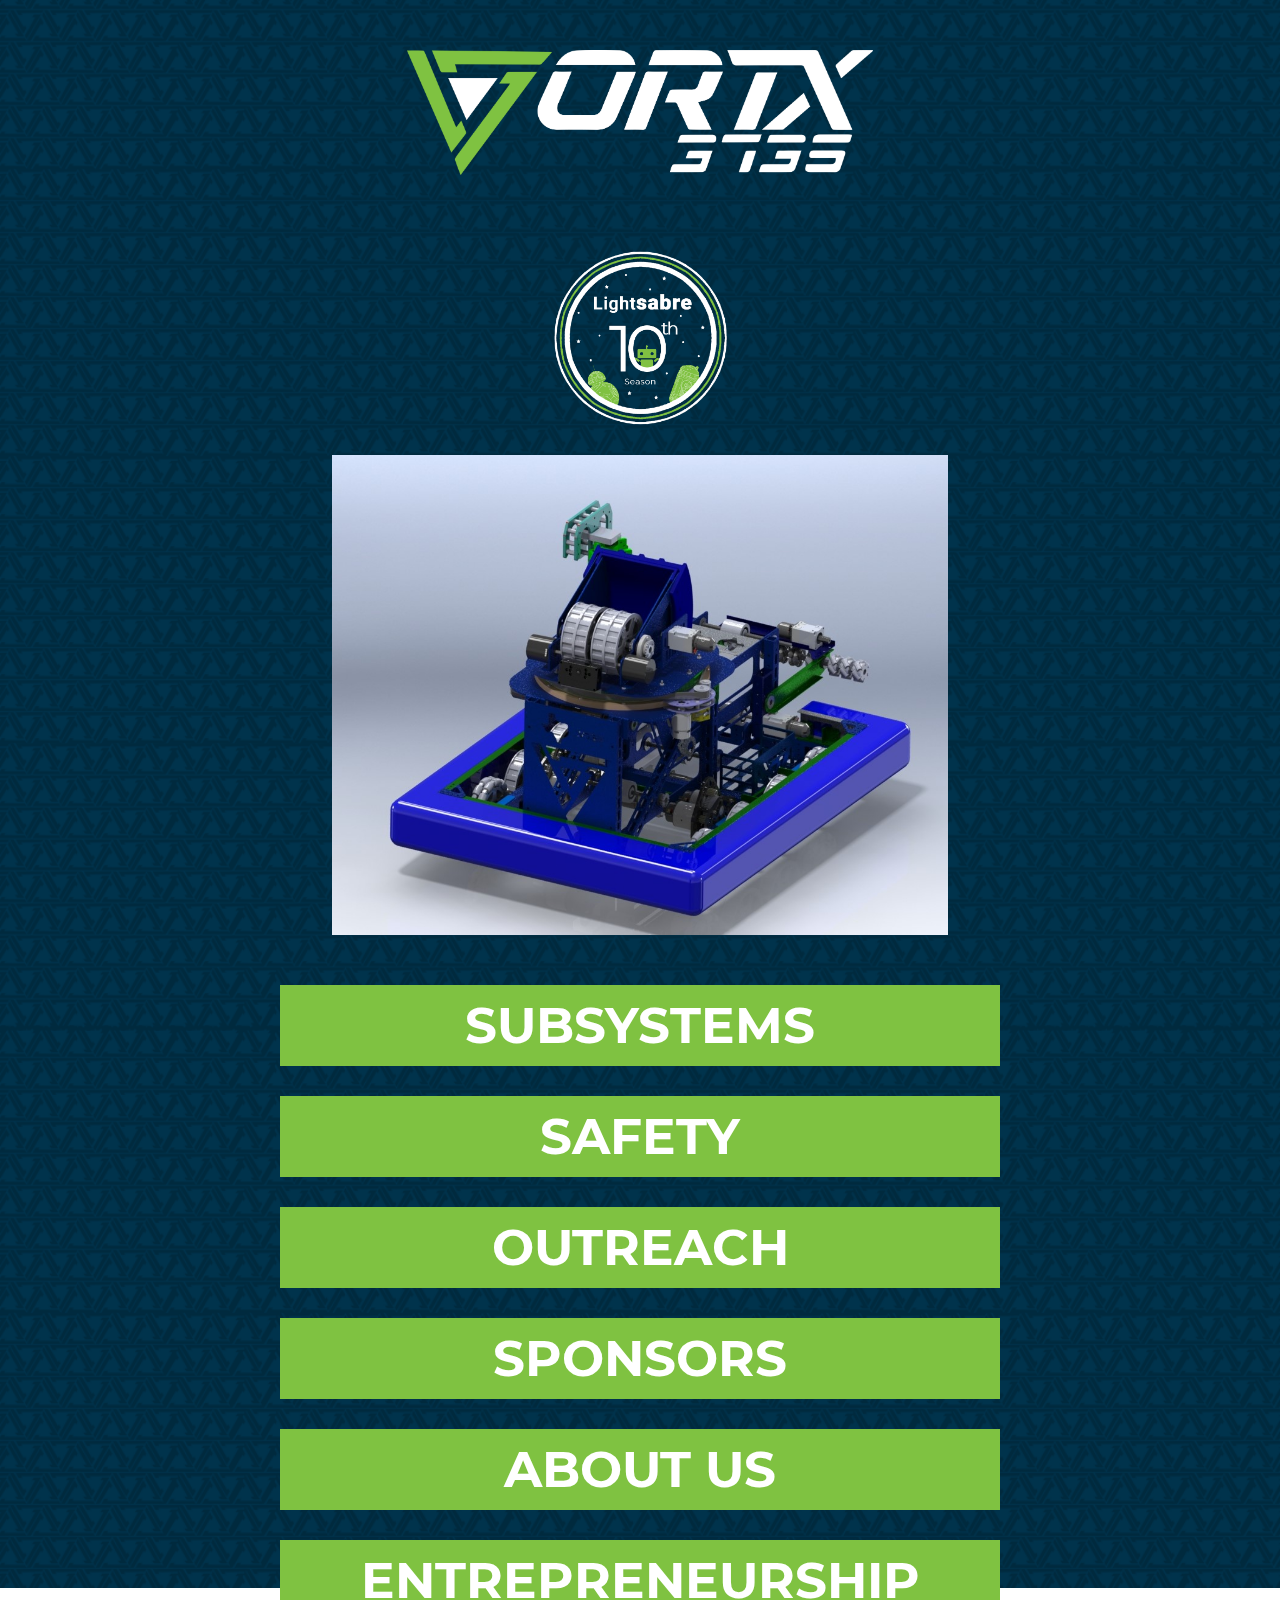
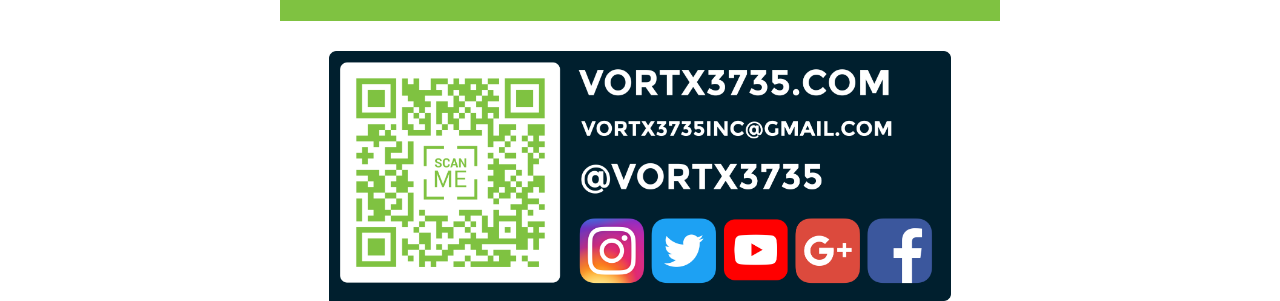
<file: index.html>
<!DOCTYPE html>
<html>
<head>
	<title>VorTX 3735 - Destination: Deep Space Website</title>
	<!--Prevent Right Click-->
	<script type="text/javascript"> 
		document.addEventListener('contextmenu', event => event.preventDefault());
	</script>
	<link rel="stylesheet" type="text/css" href="main.css">
</head>
<body>
	<div id="wrapper">
		<img src="Images/Logotype_White.png" id="logotype_TitlePage">
		<img src="Images/VorTX_TShirt_Patch_official_1-edit.png" id="robotLogo">
		<img src="Images/2020_final robot.JPG" id="robotImage">
		<ul id="linksList">
			<li><a href="HTML/subsystems.html">SUBSYSTEMS</a></li>
			<li><a href="HTML/safety.html">SAFETY</a></li>
			<li><a href="HTML/outreach.html">OUTREACH</a></li>
			<li><a href="HTML/sponsors.html">SPONSORS</a></li>
			<li><a href="HTML/about us.html">ABOUT US</a></li>
			<li><a href="HTML/entrepreneurship.html">ENTREPRENEURSHIP</a></li>
		</ul>
		<img src="Images/VorTX 3735 QR Code + Social Media.png" id="socialMedia">
	</div>
</body>
</html>
</file>
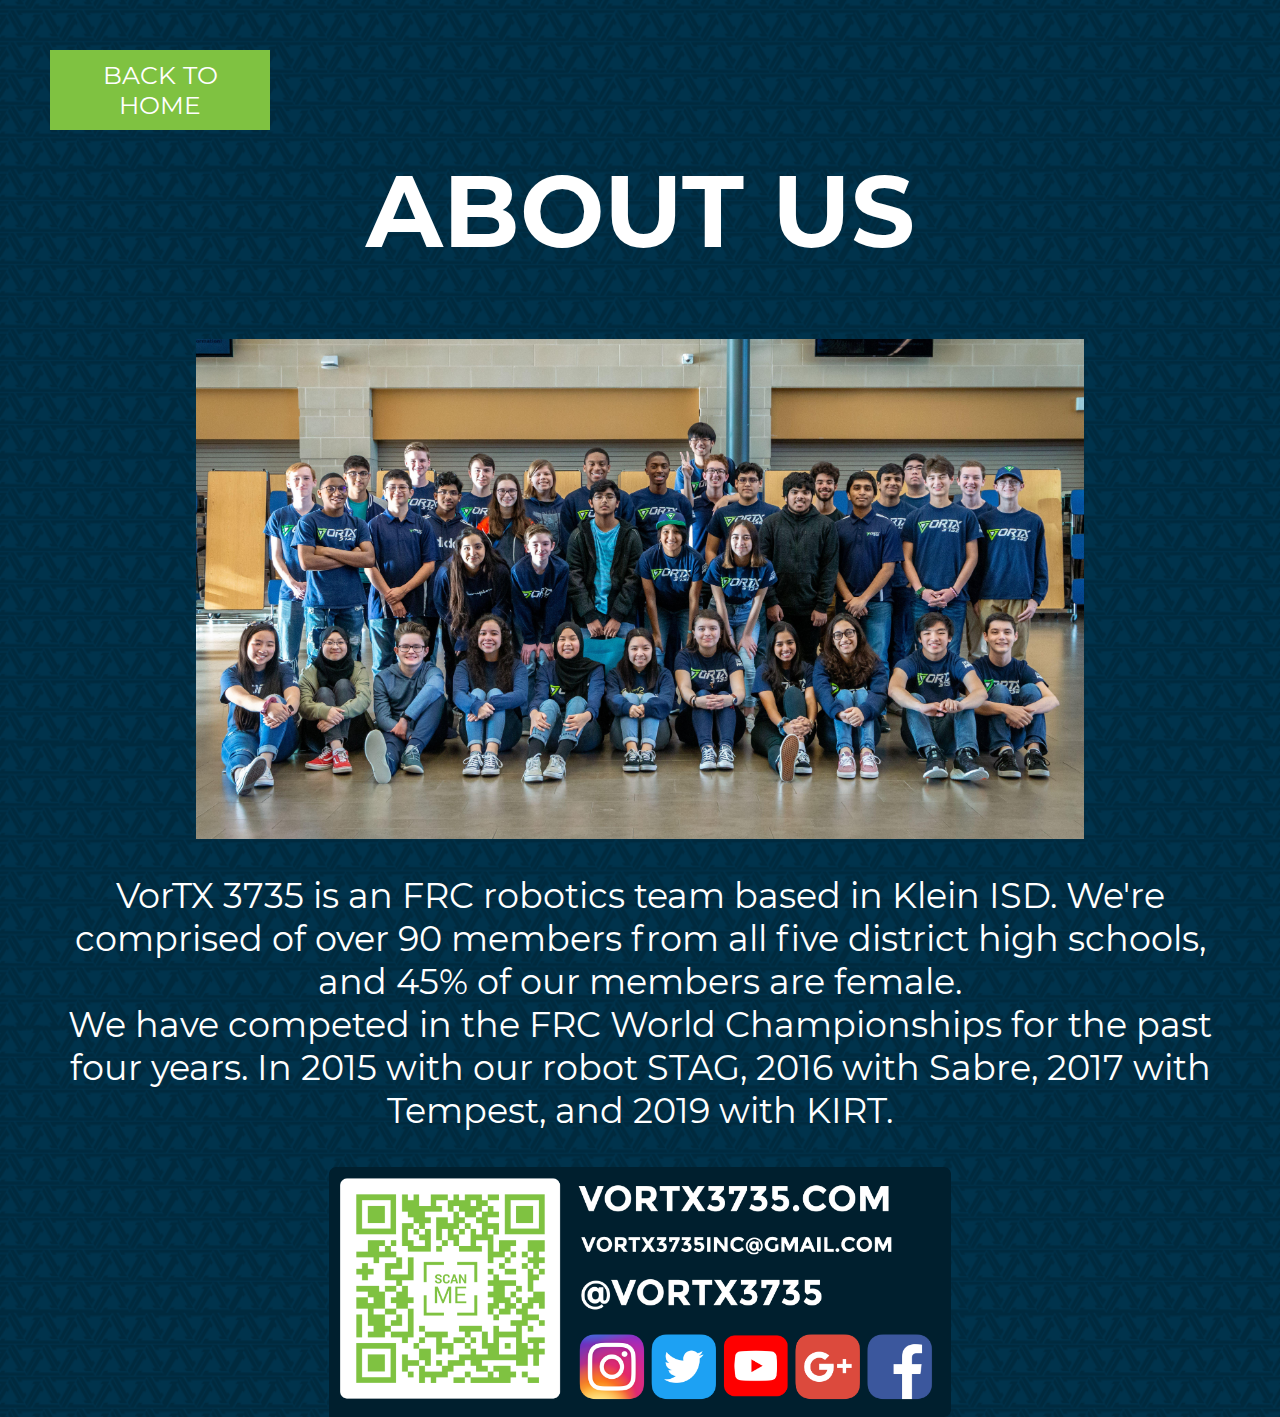
<file: HTML/about us.html>
<!DOCTYPE html>
<html>
<head>
	<title>About Us</title>
	<!--Prevent Right Click-->
	<script type="text/javascript"> 
		document.addEventListener('contextmenu', event => event.preventDefault());
	</script>
	<link rel="stylesheet" type="text/css" href="../CSS/about us.css">
</head>
<body>
	<div id="wrapper">
		<div id="homeButton"><a href="../index.html">BACK TO HOME</a></div>
		<h1>ABOUT US</h1>
		<img src="../Images/kickoff-InfiniteRecharge_20200104_160328.jpg" id="teamPicture">
		<p>
			VorTX 3735 is an FRC robotics team based in Klein ISD. We're comprised of over 90 members from all five district high schools, and 45% of our members are female.</br>
			We have competed in the FRC World Championships for the past four years. In 2015 with our robot STAG, 2016 with Sabre, 2017 with Tempest, and 2019 with KIRT. 
		</p>
		<!--<h3>Why KIRT?</h3>
		<p>
			This year's robot name, KIRT, pays homage to the team's first ever robot from 2011 when we were known as the Klein Bots. This year's senior members of the team are the last members to have been a part of Klein Bots before our rebranding to VorTX in 2016. KIRT stands for Klein ISD Robotics Team.
		</p>-->
		<img src="../Images/VorTX 3735 QR Code + Social Media.png" id="socialMedia">
	</div>
</body>
</html>
</file>
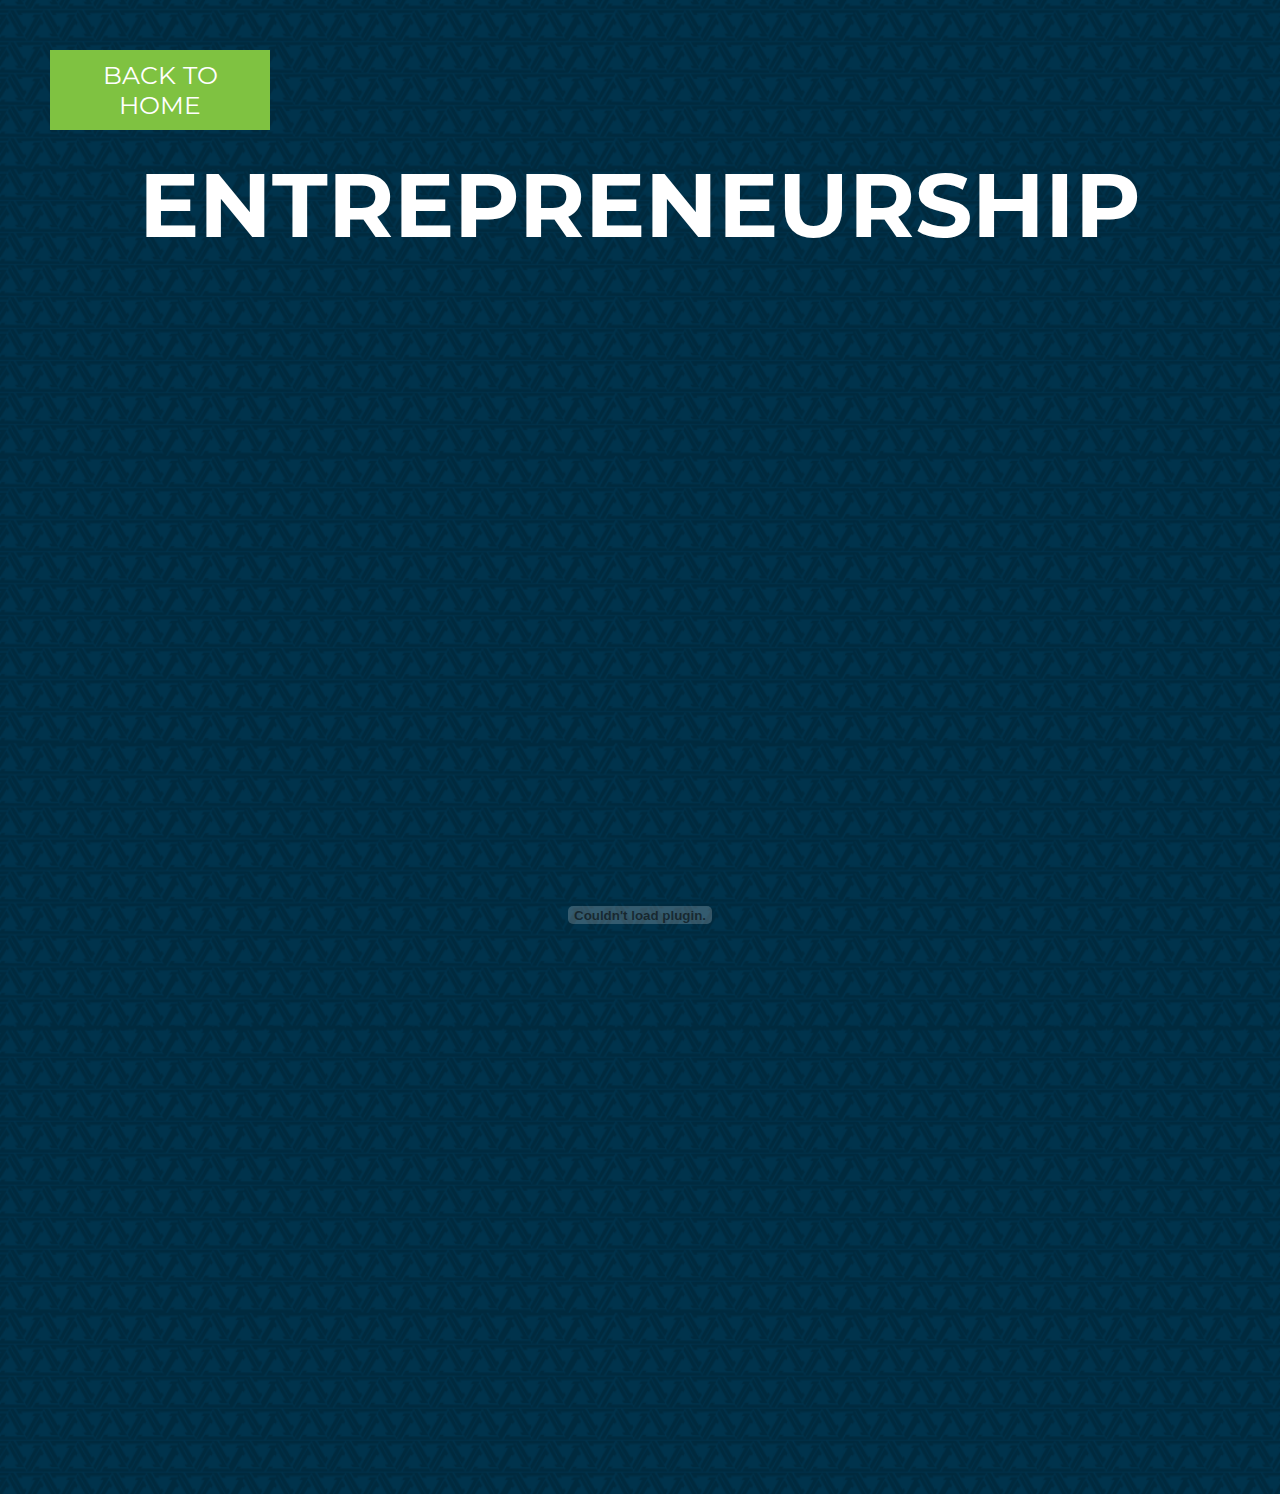
<file: HTML/entrepreneurship.html>
<!DOCTYPE html>
<html>
<head>
	<title>Entrepreneurship</title>
	<!--Prevent Right Click-->
	<script type="text/javascript"> 
		document.addEventListener('contextmenu', event => event.preventDefault());
	</script>
	<link rel="stylesheet" type="text/css" href="../CSS/entrepreneurship.css">
</head>
<body>
	<div id="wrapper">
		<div id="homeButton"><a href="../index.html">BACK TO HOME</a></div>
		<h1>ENTREPRENEURSHIP</h1>
		<embed id="businessPlan" src="..\VorTX Business Plan 2018-19.pdf" type="application/pdf"></embed>
</html>
</file>
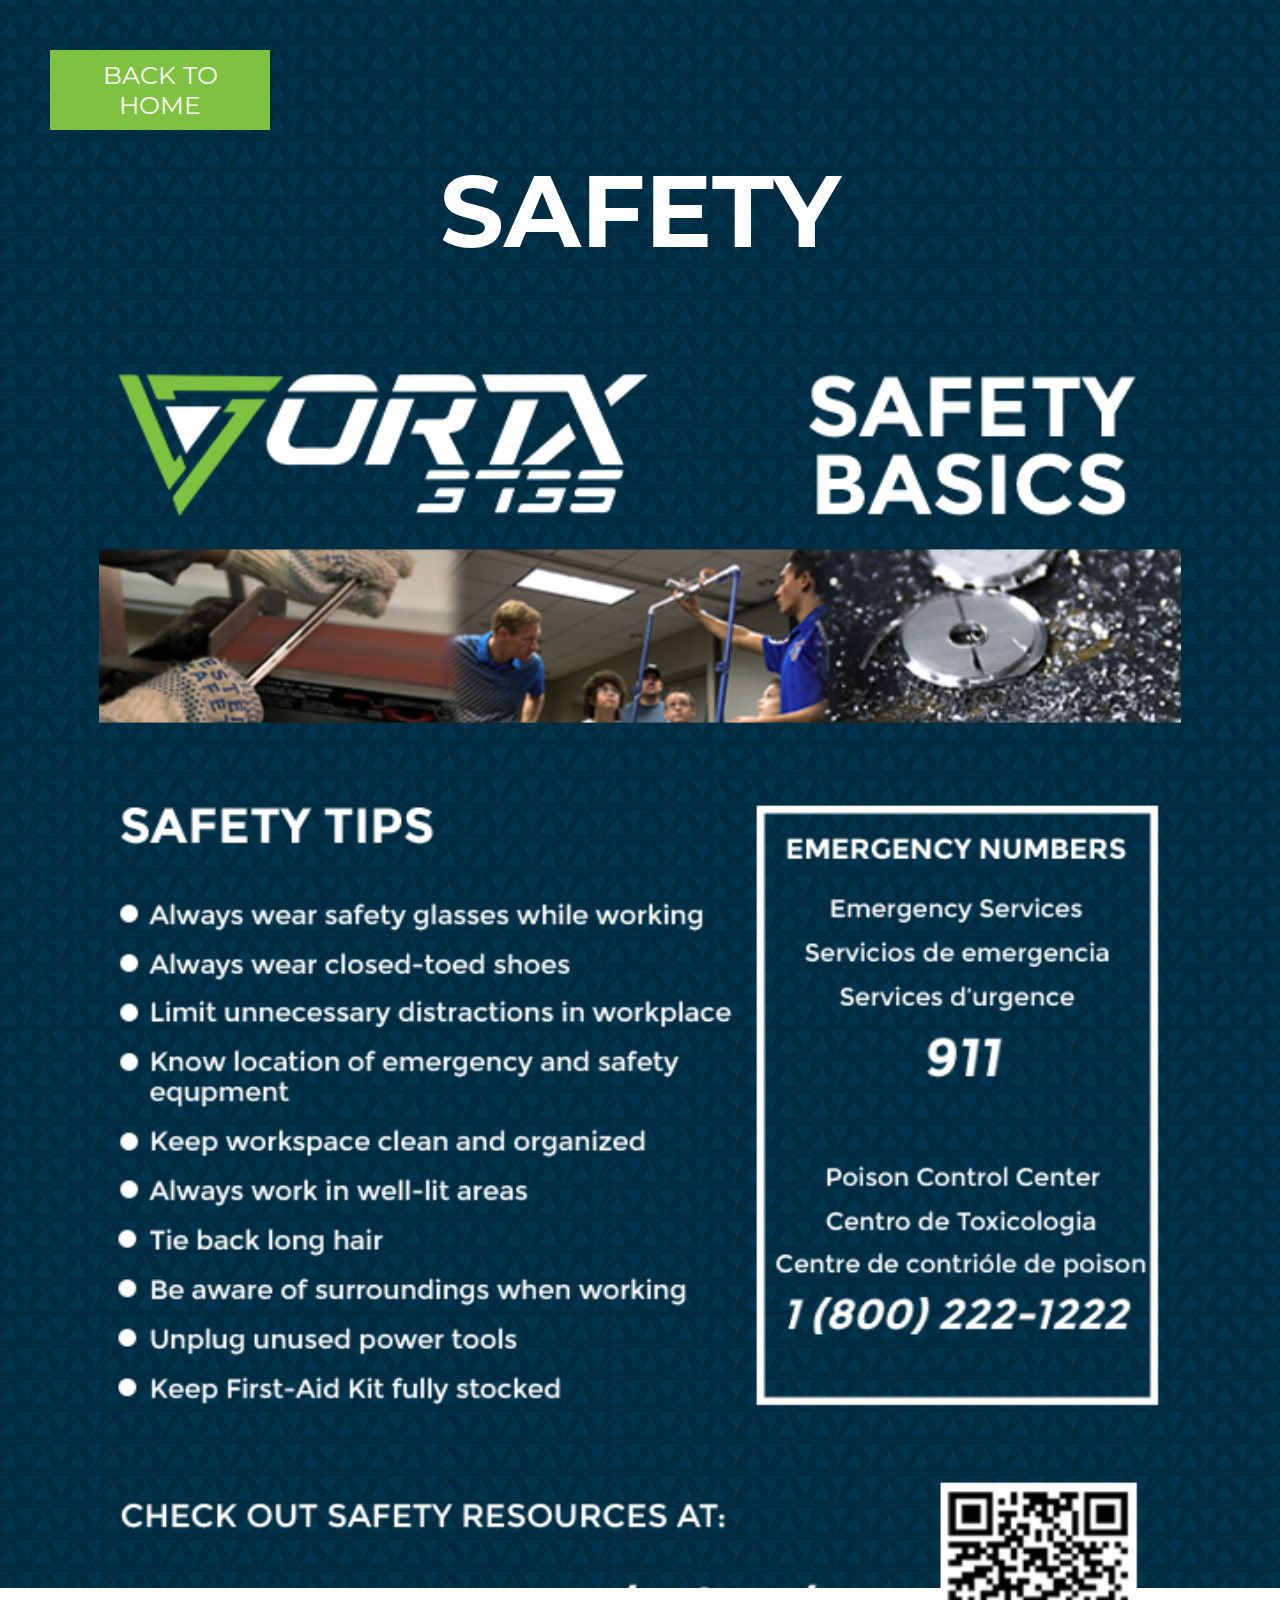
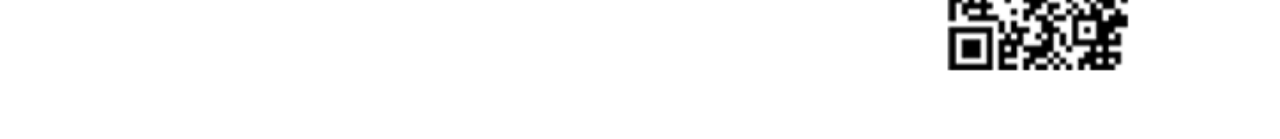
<file: HTML/safety.html>
<!DOCTYPE html>
<html>
<head>
	<title>Safety</title>
	<!--Prevent Right Click-->
	<script type="text/javascript"> 
		document.addEventListener('contextmenu', event => event.preventDefault());
	</script>
	<link rel="stylesheet" type="text/css" href="../CSS/safety.css">
</head>
<body>
	<div id="wrapper">
		<div id="homeButton"><a href="../index.html">BACK TO HOME</a></div>
		<h1>SAFETY</h1>
		<img src="../Images/VorTX Safety Flyer.png" id="safetyFlyer">
	</div>
</body>
</html>
</file>
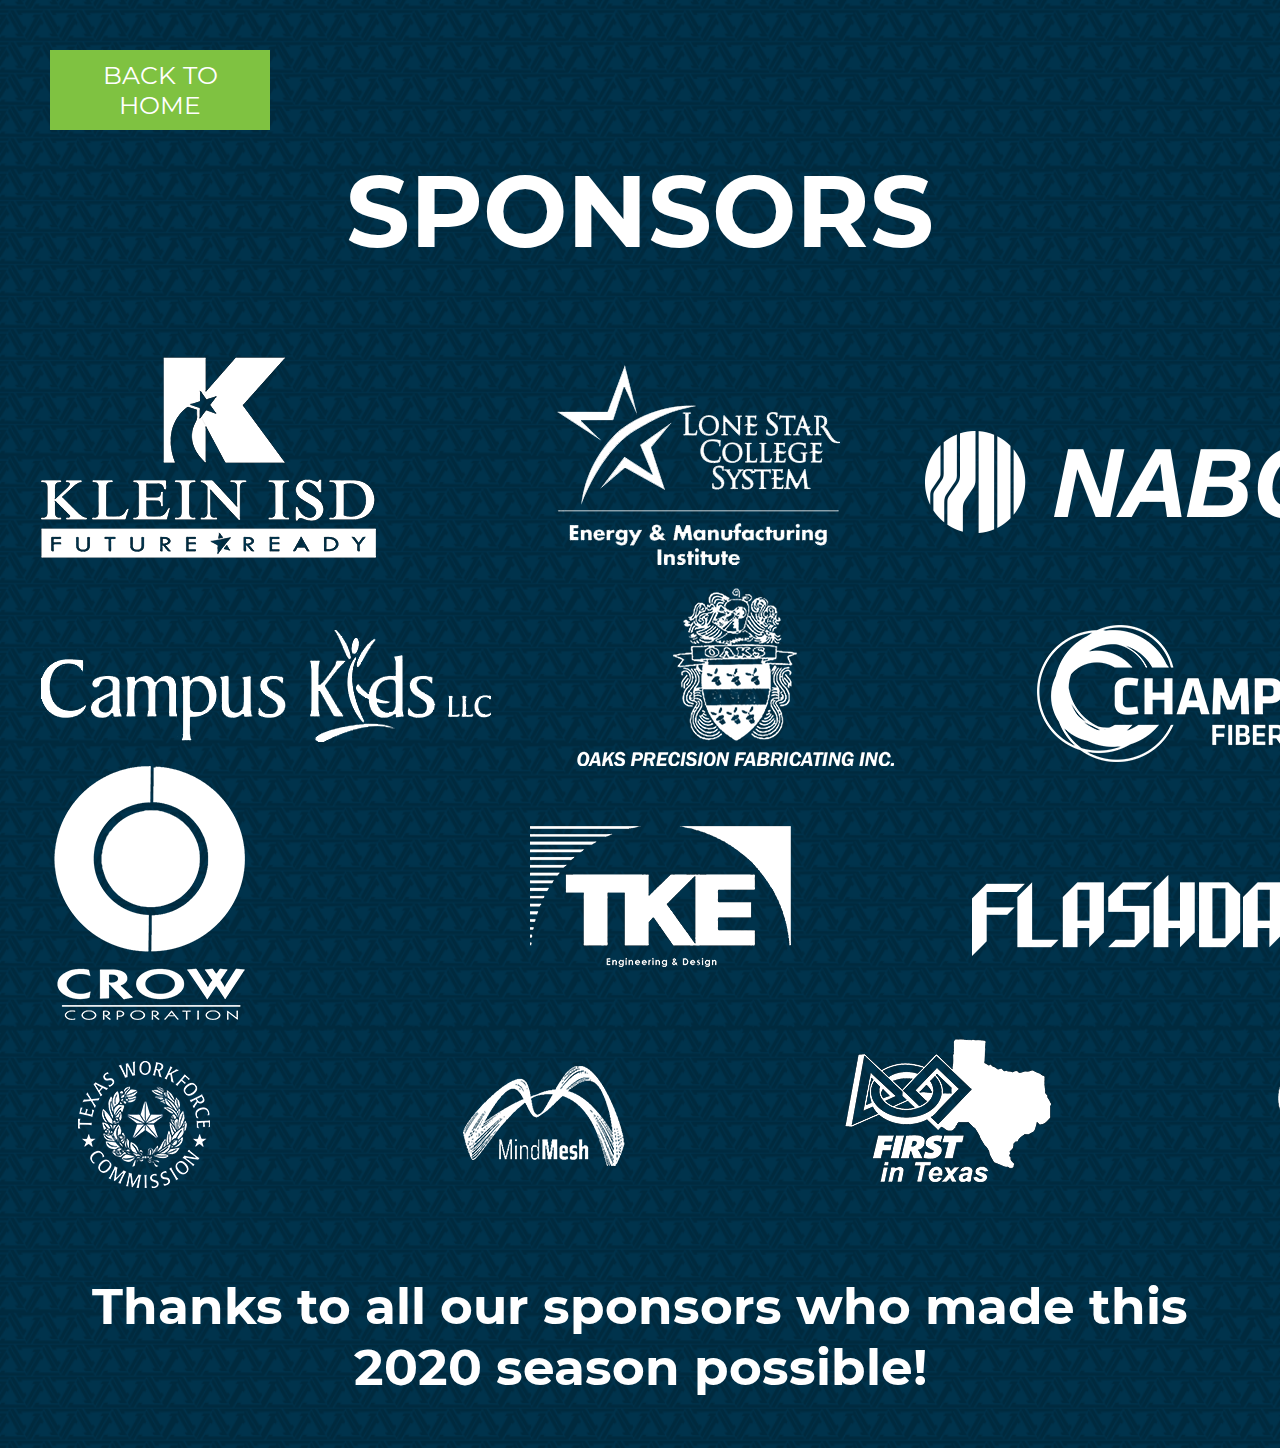
<file: HTML/sponsors.html>
<!DOCTYPE html>
<html>
<head>
	<title>Sponsors</title>
	<!--Prevent Right Click-->
	<script type="text/javascript"> 
		document.addEventListener('contextmenu', event => event.preventDefault());
	</script>
	<link rel="stylesheet" type="text/css" href="../CSS/sponsors.css">
</head>
<body>
	<div id="wrapper">
		<div id="homeButton"><a href="../index.html">BACK TO HOME</a></div>
		<h1>SPONSORS</h1>
		<img src="../Images/Sponsors.png" id="sponsorsImage">
		<p>
			Thanks to all our sponsors who made this 2020 season possible!
		</p>
	</div>
</body>
</html>
</file>
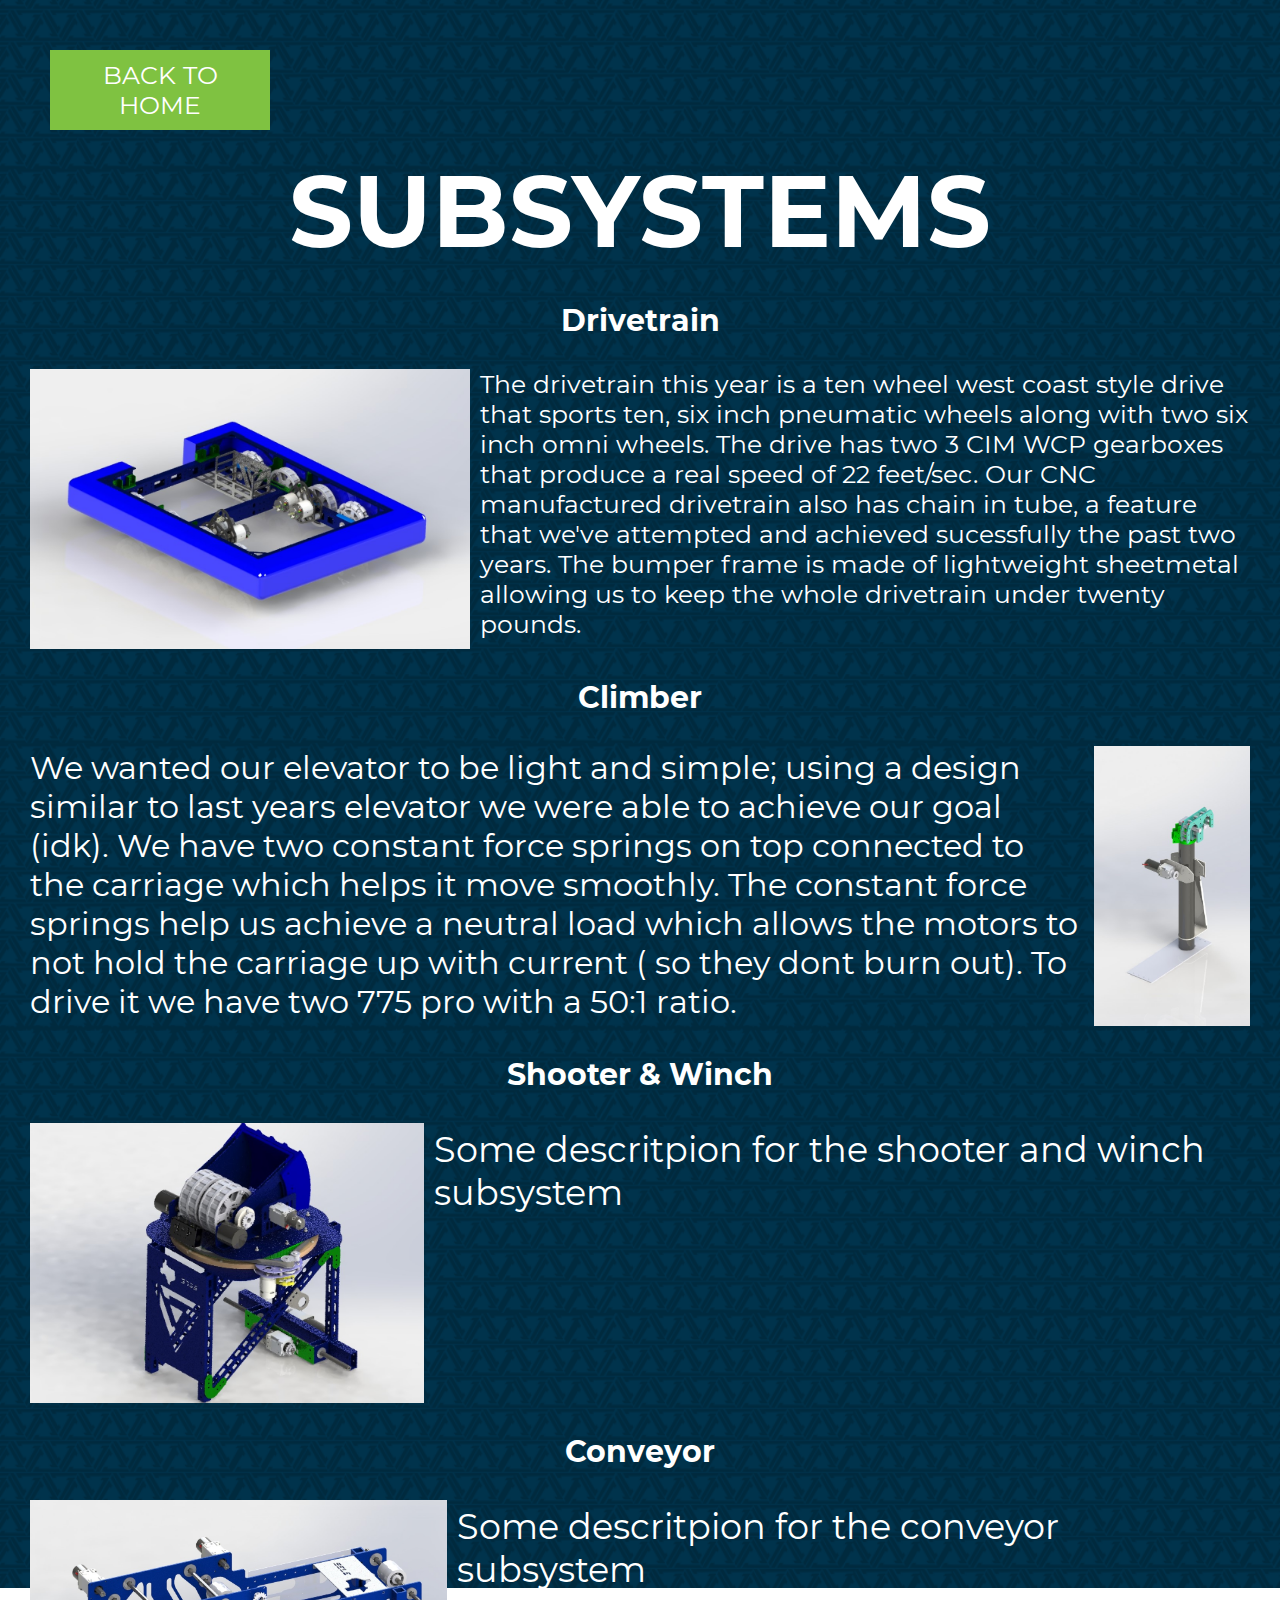
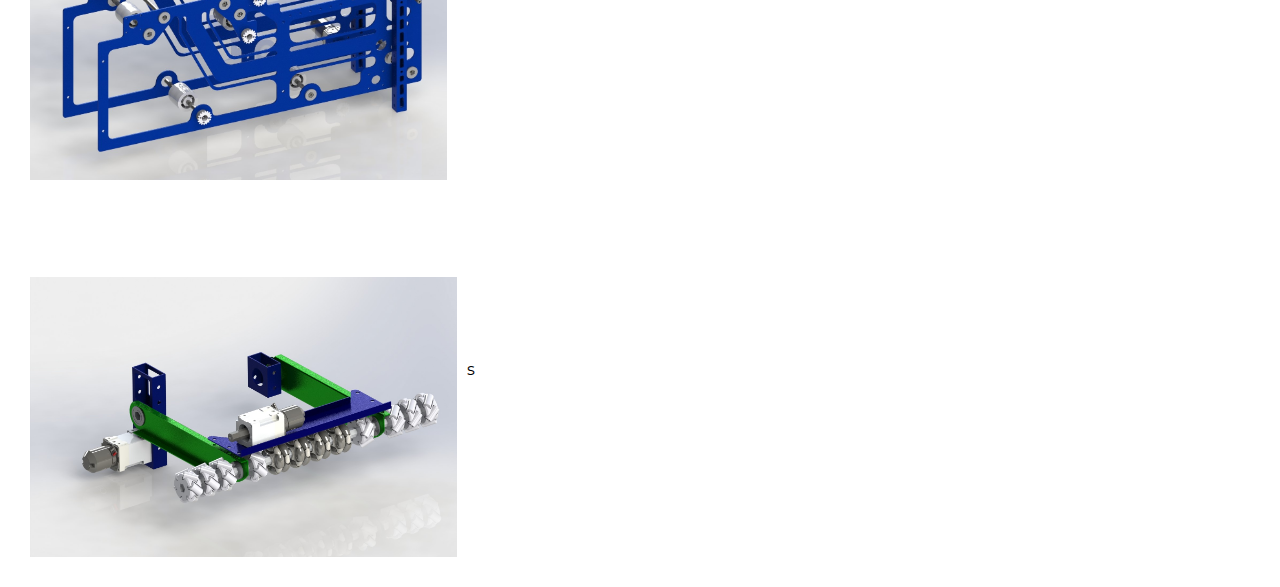
<file: HTML/subsystems.html>
<!DOCTYPE html>
<html>
<head>
	<title>Subystems</title>
	<!--Prevent Right Click-->
	<script type="text/javascript"> 
		document.addEventListener('contextmenu', event => event.preventDefault());
	</script>
	<link rel="stylesheet" type="text/css" href="../CSS/subsystems.css">
</head>
<body>
	<div id="wrapper">
		<div id="homeButton"><a href="../index.html">BACK TO HOME</a></div>
		<h1>SUBSYSTEMS</h1>
		<div class="subsystemDiv">
			<h3>Drivetrain</h3>
			<img src="../Images/2020_drive train with bumper.JPG" class="subsystemImg" style="height: 280px;">
			<p class="subsystemDescription" style="font-size: 25px;">The drivetrain this year is a ten wheel west coast style drive that sports ten, six inch pneumatic wheels along with two six inch omni wheels. The drive has two 3 CIM WCP gearboxes that produce a real speed of 22 feet/sec. Our CNC manufactured drivetrain also has chain in tube, a feature that we've attempted and achieved sucessfully the past two years. The bumper frame is made of lightweight sheetmetal allowing us to keep the whole drivetrain under twenty pounds.</p>
		</div>
		<div class="subsystemDiv">
			<h3>Climber</h3>
			<img src="../Images/2020_climb.JPG" class="subsystemImg" style="height: 280px;float: right;margin-right: 0px;margin-left: 10px;">
			<p class="subsystemDescription" style="font-size: 32px;">We wanted our elevator to be light and simple; using a design similar to last years elevator we were able to achieve our goal (idk). We have two constant force springs on top connected to the carriage which helps it move smoothly. The constant force springs help us achieve a neutral load which allows the motors to not hold the carriage up with current ( so they dont burn out). To drive it we have two 775 pro with a 50:1 ratio.</p>
		</div>
		<div class="subsystemDiv">
			<h3>Shooter & Winch</h3>
			<img src="../Images/2020_shooter and winch.JPG" class="subsystemImg" style="height: 280px;">
			<p class="subsystemDescription" style="font-size: 35px;">Some descritpion for the shooter and winch subsystem</p>
		</div>
		<div class="subsystemDiv">
			<h3>Conveyor</h3>
			<img src="../Images/2020_conveyor thingy.JPG" class="subsystemImg" style="height: 280px;">
			<p class="subsystemDescription" style="font-size: 35px;">Some descritpion for the conveyor subsystem</p>
		</div>
		<div class="subsystemDiv">
			<h3>Intake</h3>
			<img src="../Images/2020_intake render.JPG" class="subsystemImg" style="height: 280px;">
			<p class="subsystemDescription" style="font-size: 35px;">Some descritpion for the intake subsystem</p>
		</div>
	</div>
</body>
</html>s
</file>
<file: main.css>
@font-face {
    font-family: montserrat;
    src: url(Montserrat/Montserrat-Regular.ttf);
}
@font-face {
	font-family: montserrat;
	src: url(Montserrat/Montserrat-Italic.ttf);
	font-style: italic;
}
@font-face {
    font-family: montserrat;
    src: url(Montserrat/Montserrat-Bold.ttf);
    font-weight: bold;
}
@font-face {
    font-family: montserrat;
    src: url(Montserrat/Montserrat-BoldItalic.ttf);
    font-weight: bold;
    font-style: italic;
}
/*SCROLLBAR*/
::-webkit-scrollbar {
    width: 10px;
    background-color: #001824;
}
::-webkit-scrollbar-button {
    background-color: #5E8F30;
}
::-webkit-scrollbar-track {
    
}
::-webkit-scrollbar-track-piece {
    
}
::-webkit-scrollbar-thumb {
    background-color: #7fc241;
}
body {
	margin: 0;
	padding: 0;
	background-color: #00334c;
	background: url("Images/VorTX Background FHD Portrait.png") no-repeat center center fixed; 
	-webkit-background-size: cover;
	-moz-background-size: cover;
	-o-background-size: cover;
	background-size: cover;
}
* {
  -moz-user-select: none;
  -webkit-user-select: none;
  -ms-user-select: none;
  font-family: montserrat;
}
#wrapper {
	text-align: center;
}
#logotype_TitlePage {
	height: 125px;
	width: auto;
	margin-top: 50px;
	margin-bottom: 75px;
	display: block;
	margin-left: auto;
	margin-right: auto;
}
#robotLogo {
	height: 175px;
	width: auto;
	display: block;
	margin-bottom: 30px;
	margin-left: auto;
	margin-right: auto;
}
#robotImage {
	height: 480px;
	width: auto;
	display: block;
	margin-left: auto;
	margin-right: auto;
	margin-bottom: 50px;
}
#linksList {
	list-style: none;
	text-align: center;
	padding: 0;
}
#linksList li {
	padding: 10px;
	margin-left: auto;
	margin-right: auto;
	width: 700px;
	font-size: 50px;
	font-weight: bold;
	color: white;
	background-color: #7fc241;
	margin-bottom: 30px;
}
#linksList li a {
	display: block;
}
#linksList li:hover {
	background-color: #5E8F30;
}
#linksList li a:link {
	color: white;
	text-decoration: none;
}
#linksList li a:visited {
	color: white;
	text-decoration: none;
}
#linksList li a:hover {
	color: white;
	text-decoration: none;
}
#linksList li a:active {
	color: white;
	text-decoration: none;
}
#socialMedia {
	display: block;
	margin-left: auto;
	margin-right: auto;
	height: 250px;
	width: auto;
}
</file>
<file: CSS/about us.css>
@font-face {
    font-family: montserrat;
    src: url(../Montserrat/Montserrat-Regular.ttf);
}
@font-face {
	font-family: montserrat;
	src: url(../Montserrat/Montserrat-Italic.ttf);
	font-style: italic;
}
@font-face {
    font-family: montserrat;
    src: url(../Montserrat/Montserrat-Bold.ttf);
    font-weight: bold;
}
@font-face {
    font-family: montserrat;
    src: url(../Montserrat/Montserrat-BoldItalic.ttf);
    font-weight: bold;
    font-style: italic;
}
/*SCROLLBAR*/
::-webkit-scrollbar {
    width: 10px;
    background-color: #001824;
}
::-webkit-scrollbar-button {
    background-color: #5E8F30;
}
::-webkit-scrollbar-track {
    
}
::-webkit-scrollbar-track-piece {
    
}
::-webkit-scrollbar-thumb {
    background-color: #7fc241;
}
body {
	margin: 0;
	padding: 0;
	background-color: #00334c;
	background: url("../Images/VorTX Background FHD Portrait.png") no-repeat center center fixed; 
	-webkit-background-size: cover;
	-moz-background-size: cover;
	-o-background-size: cover;
	background-size: cover;
}
* {
  -moz-user-select: none;
  -webkit-user-select: none;
  -ms-user-select: none;
  font-family: montserrat;
}
#wrapper {
	text-align: center;
}
#homeButton {
	width: 200px;
	font-size: 25px;
	color: white;
	padding: 10px;
	margin-top: 50px;
	margin-left: 50px;
	background-color: #7fc241;
}
div#wrapper div#homeButton a {
	display: block;
}
#homeButton:hover {
	background-color: #5E8F30;
}
#homeButton a:link {
	color: white;
	text-decoration: none;
}
#homeButton a:visited {
	color: white;
	text-decoration: none;
}
#homeButton a:hover {
	color: white;
	text-decoration: none;
}
#homeButton a:active {
	color: white;
	text-decoration: none;
}
h1 {
	color: white;
	font-size: 100px;
	margin-top: 20px;
}
#teamPicture {
	display: block;
	margin-left: auto;
	margin-right: auto;
	height: 500px;
	width: auto;
}
p {
	color: white;
	font-size: 35px;
	margin-left: 55px;
	margin-right: 55px;
}
h3 {
	color: white;
	font-size: 60px;
}
#socialMedia {
	display: block;
	margin-left: auto;
	margin-right: auto;
	height: 250px;
	width: auto;
}
</file>
<file: CSS/entrepreneurship.css>
@font-face {
    font-family: montserrat;
    src: url(../Montserrat/Montserrat-Regular.ttf);
}
@font-face {
	font-family: montserrat;
	src: url(../Montserrat/Montserrat-Italic.ttf);
	font-style: italic;
}
@font-face {
    font-family: montserrat;
    src: url(../Montserrat/Montserrat-Bold.ttf);
    font-weight: bold;
}
@font-face {
    font-family: montserrat;
    src: url(../Montserrat/Montserrat-BoldItalic.ttf);
    font-weight: bold;
    font-style: italic;
}
/*SCROLLBAR*/
::-webkit-scrollbar {
    width: 10px;
    background-color: #001824;
}
::-webkit-scrollbar-button {
    background-color: #5E8F30;
}
::-webkit-scrollbar-track {
    
}
::-webkit-scrollbar-track-piece {
    
}
::-webkit-scrollbar-thumb {
    background-color: #7fc241;
}
body {
	margin: 0;
	padding: 0;
	background-color: #00334c;
	background: url("../Images/VorTX Background FHD Portrait.png") no-repeat center center fixed; 
	-webkit-background-size: cover;
	-moz-background-size: cover;
	-o-background-size: cover;
	background-size: cover;
}
* {
  -moz-user-select: none;
  -webkit-user-select: none;
  -ms-user-select: none;
  font-family: montserrat;
}
#wrapper {
	text-align: center;
}
#homeButton {
	width: 200px;
	font-size: 25px;
	color: white;
	padding: 10px;
	margin-top: 50px;
	margin-left: 50px;
	background-color: #7fc241;
}
div#wrapper div#homeButton a {
	display: block;
}
#homeButton:hover {
	background-color: #5E8F30;
}
#homeButton a:link {
	color: white;
	text-decoration: none;
}
#homeButton a:visited {
	color: white;
	text-decoration: none;
}
#homeButton a:hover {
	color: white;
	text-decoration: none;
}
#homeButton a:active {
	color: white;
	text-decoration: none;
}
h1 {
	color: white;
	font-size: 90px;
	margin-top: 20px;
	margin-bottom: 80px;
}
h3 {
	color: white;
	font-size: 30px;
}
#businessPlan {
	width: 95%;
	height: 1150px;
}
</file>
<file: CSS/safety.css>
@font-face {
    font-family: montserrat;
    src: url(../Montserrat/Montserrat-Regular.ttf);
}
@font-face {
	font-family: montserrat;
	src: url(../Montserrat/Montserrat-Italic.ttf);
	font-style: italic;
}
@font-face {
    font-family: montserrat;
    src: url(../Montserrat/Montserrat-Bold.ttf);
    font-weight: bold;
}
@font-face {
    font-family: montserrat;
    src: url(../Montserrat/Montserrat-BoldItalic.ttf);
    font-weight: bold;
    font-style: italic;
}
/*SCROLLBAR*/
::-webkit-scrollbar {
    width: 10px;
    background-color: #001824;
}
::-webkit-scrollbar-button {
    background-color: #5E8F30;
}
::-webkit-scrollbar-track {
    
}
::-webkit-scrollbar-track-piece {
    
}
::-webkit-scrollbar-thumb {
    background-color: #7fc241;
}
body {
	margin: 0;
	padding: 0;
	background-color: #00334c;
	background: url("../Images/VorTX Background FHD Portrait.png") no-repeat center center fixed; 
	-webkit-background-size: cover;
	-moz-background-size: cover;
	-o-background-size: cover;
	background-size: cover;
}
* {
  -moz-user-select: none;
  -webkit-user-select: none;
  -ms-user-select: none;
  font-family: montserrat;
}
#wrapper {
	text-align: center;
}
#homeButton {
	width: 200px;
	font-size: 25px;
	color: white;
	padding: 10px;
	margin-top: 50px;
	margin-left: 50px;
	background-color: #7fc241;
}
div#wrapper div#homeButton a {
	display: block;
}
#homeButton:hover {
	background-color: #5E8F30;
}
#homeButton a:link {
	color: white;
	text-decoration: none;
}
#homeButton a:visited {
	color: white;
	text-decoration: none;
}
#homeButton a:hover {
	color: white;
	text-decoration: none;
}
#homeButton a:active {
	color: white;
	text-decoration: none;
}
h1 {
	color: white;
	font-size: 100px;
	margin-top: 20px;
}
#safetyFlyer {
	display: block;
	margin-left: auto;
	margin-right: auto;
	height: 1400px;
	width: auto;
}
</file>
<file: CSS/sponsors.css>
@font-face {
    font-family: montserrat;
    src: url(../Montserrat/Montserrat-Regular.ttf);
}
@font-face {
	font-family: montserrat;
	src: url(../Montserrat/Montserrat-Italic.ttf);
	font-style: italic;
}
@font-face {
    font-family: montserrat;
    src: url(../Montserrat/Montserrat-Bold.ttf);
    font-weight: bold;
}
@font-face {
    font-family: montserrat;
    src: url(../Montserrat/Montserrat-BoldItalic.ttf);
    font-weight: bold;
    font-style: italic;
}
/*SCROLLBAR*/
::-webkit-scrollbar {
    width: 10px;
    background-color: #001824;
}
::-webkit-scrollbar-button {
    background-color: #5E8F30;
}
::-webkit-scrollbar-track {
    
}
::-webkit-scrollbar-track-piece {
    
}
::-webkit-scrollbar-thumb {
    background-color: #7fc241;
}
body {
	margin: 0;
	padding: 0;
	background-color: #00334c;
	background: url("../Images/VorTX Background FHD Portrait.png") no-repeat center center fixed; 
	-webkit-background-size: cover;
	-moz-background-size: cover;
	-o-background-size: cover;
	background-size: cover;
}
* {
  -moz-user-select: none;
  -webkit-user-select: none;
  -ms-user-select: none;
  font-family: montserrat;
}
#wrapper {
	text-align: center;
}
#homeButton {
	width: 200px;
	font-size: 25px;
	color: white;
	padding: 10px;
	margin-top: 50px;
	margin-left: 50px;
	background-color: #7fc241;
}
div#wrapper div#homeButton a {
	display: block;
}
#homeButton:hover {
	background-color: #5E8F30;
}
#homeButton a:link {
	color: white;
	text-decoration: none;
}
#homeButton a:visited {
	color: white;
	text-decoration: none;
}
#homeButton a:hover {
	color: white;
	text-decoration: none;
}
#homeButton a:active {
	color: white;
	text-decoration: none;
}
h1 {
	color: white;
	font-size: 100px;
	margin-top: 20px;
}
#sponsorsImage {
	display: inline;
	margin-left: auto;
	margin-right: auto;
	height: auto;
	width: 90%%;
}
p {
	color: white;
	font-size: 50px;
	font-weight: bold;
	margin-left: 70px;
	margin-right: 70px;
}
</file>
<file: CSS/subsystems.css>
@font-face {
    font-family: montserrat;
    src: url(../Montserrat/Montserrat-Regular.ttf);
}
@font-face {
	font-family: montserrat;
	src: url(../Montserrat/Montserrat-Italic.ttf);
	font-style: italic;
}
@font-face {
    font-family: montserrat;
    src: url(../Montserrat/Montserrat-Bold.ttf);
    font-weight: bold;
}
@font-face {
    font-family: montserrat;
    src: url(../Montserrat/Montserrat-BoldItalic.ttf);
    font-weight: bold;
    font-style: italic;
}
/*SCROLLBAR*/
::-webkit-scrollbar {
    width: 10px;
    background-color: #001824;
}
::-webkit-scrollbar-button {
    background-color: #5E8F30;
}
::-webkit-scrollbar-track {
    
}
::-webkit-scrollbar-track-piece {
    
}
::-webkit-scrollbar-thumb {
    background-color: #7fc241;
}
body {
	margin: 0;
	padding: 0;
	background-color: #00334c;
	background: url("../Images/VorTX Background FHD Portrait.png") no-repeat center center fixed; 
	-webkit-background-size: cover;
	-moz-background-size: cover;
	-o-background-size: cover;
	background-size: cover;
}
* {
  -moz-user-select: none;
  -webkit-user-select: none;
  -ms-user-select: none;
  font-family: montserrat;
}
#wrapper {
	text-align: center;
}
#homeButton {
	width: 200px;
	font-size: 25px;
	color: white;
	padding: 10px;
	margin-top: 50px;
	margin-left: 50px;
	background-color: #7fc241;
}
div#wrapper div#homeButton a {
	display: block;
}
#homeButton:hover {
	background-color: #5E8F30;
}
#homeButton a:link {
	color: white;
	text-decoration: none;
}
#homeButton a:visited {
	color: white;
	text-decoration: none;
}
#homeButton a:hover {
	color: white;
	text-decoration: none;
}
#homeButton a:active {
	color: white;
	text-decoration: none;
}
h1 {
	color: white;
	font-size: 100px;
	margin-top: 20px;
	margin-bottom: 10px;
}
h3 {
	color: white;
	font-size: 30px;
}
.subsystemDiv {
	padding-left: 30px;
	padding-right: 30px;
	clear: both;
}
.subsystemImg {
	width: auto;
	float: left;
	margin-right: 10px;
	margin-bottom: 30px;
}
.subsystemDescription {
	color: white;
	text-align: left;
}
</file>
